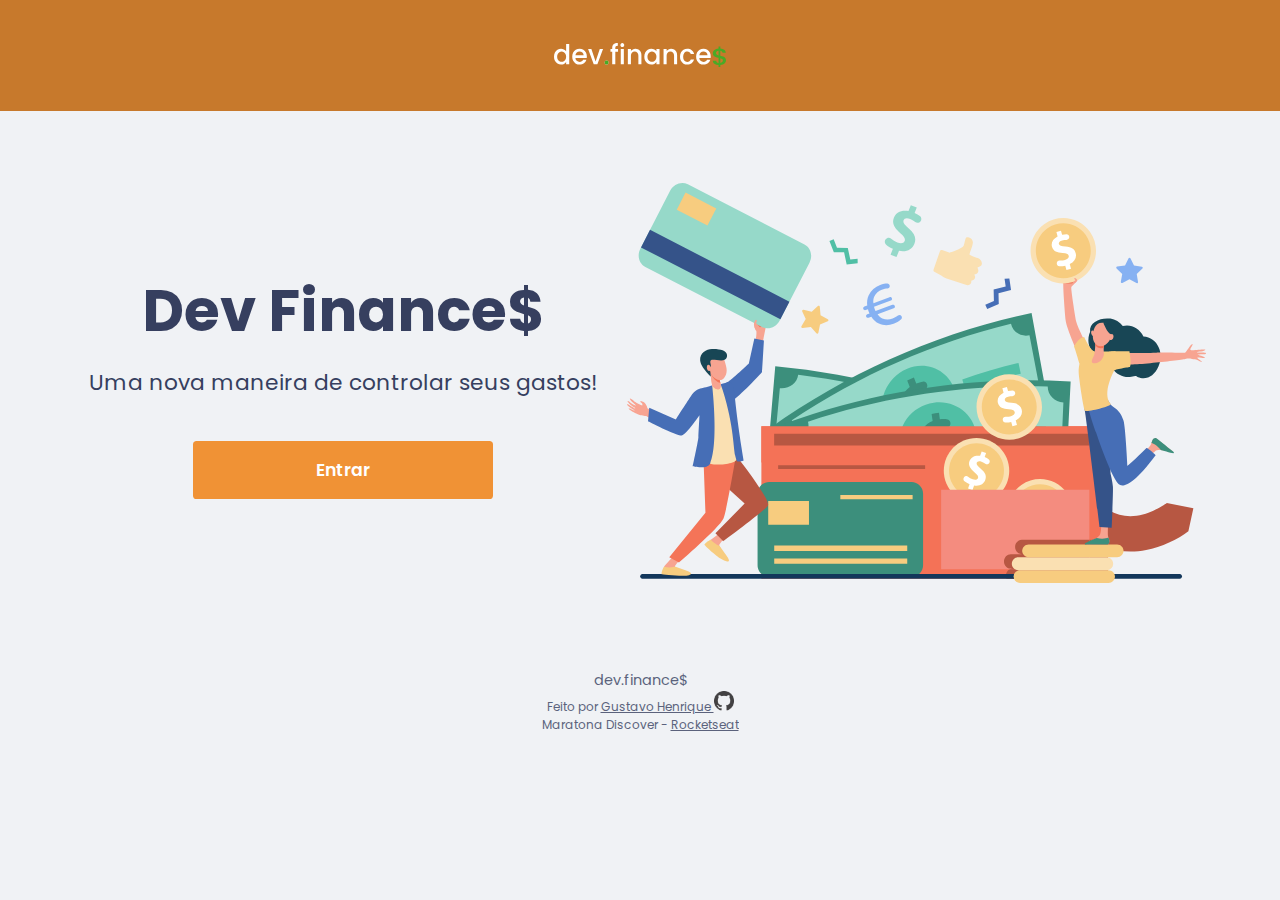
<file: index.html>
<!DOCTYPE html>
<html lang="pt-br">

<head>
    <meta charset="UTF-8">
    <meta name="viewport" content="width=device-width, initial-scale=1.0">

    <!-- CSS -->
    <link rel="stylesheet" href="./css/global.css">
    <link rel="stylesheet" href="./css/index.css">
    <link rel="stylesheet" href="./css/animation.css">
    
    <!-- ICON -->
    <link rel="icon" href="./assets/fav32x32.ico" type="image/x-icon">

    <!-- FONT -->
    <link rel="preconnect" href="https://fonts.gstatic.com">
    <link href="https://fonts.googleapis.com/css2?family=Poppins:wght@100;400;700&display=swap" rel="stylesheet"> 

    <title>dev.finance$</title>
</head>

<body>
    <header class="animate-down">
        <img src="./assets/logo.svg" alt="dev.finance$">
    </header>

    <main class="container animate-opacity">
        <section class="description">
            <h1>Dev Finance$</h1>
            <p>Uma nova maneira de controlar seus gastos!</p>
                <img class="illustration-mobile" src="./assets/wallet.svg" alt="Imagem carteira">
            <a href="./dashboard.html">Entrar</a>
        </section>

        <img class="illustration-desktop" src="./assets/happy-money.svg" alt="Teste">
    </main>
    <footer class="animate-opacity">
        <p>dev.finance$</p>
        <p class="author">Feito por <a href="https://github.com/ghdpreto" target="_blank">Gustavo Henrique <img
                    src="./assets/GitHub-Mark-32px.png" alt="Github"></a></p>
        <p class="author">Maratona Discover - <a href="https://rocketseat.com.br/" target="_blank"
                rel="noopener noreferrer">Rocketseat</p>
    </footer>
</body>

</html>
</file>
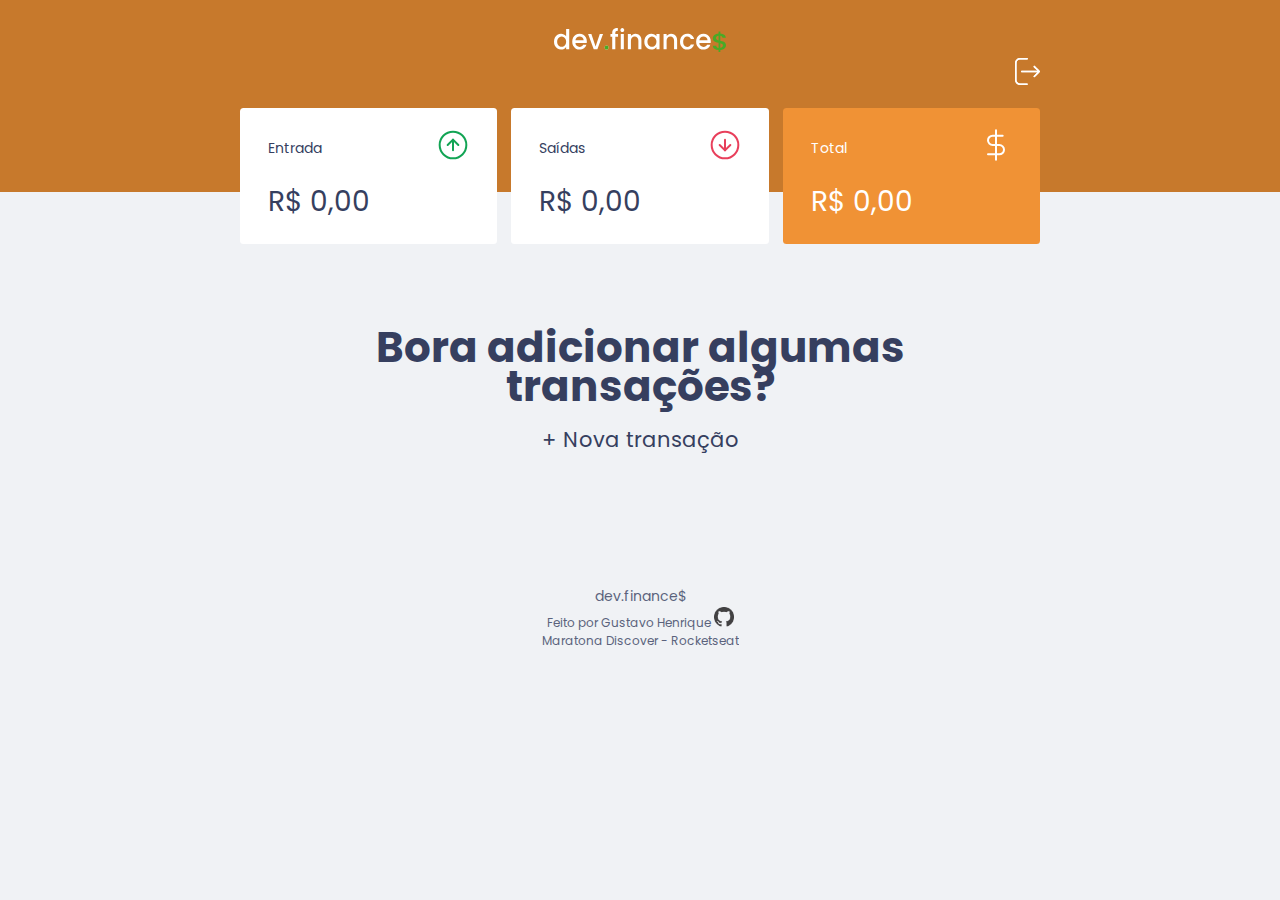
<file: dashboard.html>
<!DOCTYPE html>
<html lang="pt-br">
  <head>
    <meta charset="UTF-8" />
    <meta name="viewport" content="width=device-width, initial-scale=1.0" />
    
    <!-- CSS -->
    <link rel="stylesheet" href="./css/global.css">
    <link rel="stylesheet" href="./css/dashboard.css">
    <link rel="stylesheet" href="./css/animation.css">

    <!-- ICON -->
    <link rel="icon" href="./assets/fav32x32.ico" type="image/x-icon">
    
    <!-- FONT -->
    <link rel="preconnect" href="https://fonts.gstatic.com">
    <link href="https://fonts.googleapis.com/css2?family=Poppins:wght@100;400;700&display=swap" rel="stylesheet"> 
    
    <title>dev.finance$</title>
  </head>

  <body>
    <header class="animate-down">
      <img src="./assets/logo.svg" alt="dev.finance$" >      
    </header>

    <main class="container">
      <a class="logout animate-down" href="./index.html"><img src="./assets/logout.svg" alt="Logout"></a>
      <section id="balance" class="animate-up">
        <h2 class="sr-only">Balanço</h2>

        <div class="card">
          <h3>
            <span>Entrada</span> 
            <span><img src="./assets/income.svg" alt="Imagem de entradas"></span>
          </h3>
          
          <p id="incomeDisplay">R$ 00,00</p>
        </div>

        <div class="card">
          <h3>
              <span>Saídas</span>  
              <span><img src="./assets/expense.svg" alt="Imagem de saídas" ></span>
          </h3>
          <p id="expenseDisplay">R$ 00,00</p>
        </div>

        <div class="card total">
          <h3>
            <span>Total</span>
            <span><img src="./assets/total.svg" alt="Imagem do total"></span> 
          </h3>
          <p id="totalDisplay">R$ 00,00</p>
        </div>
      </section>

      <section id="transaction-not-found" class="animate-opacity">
          <h1>Bora adicionar algumas transações?</h1>
          <a href="#" onclick="Modal.open()" class="button new">+ Nova transação</a>
      </section>

      <section id="transaction" class="animate-opacity">
        <h2 class="sr-only">Transações</h2>

        <a href="#" onclick="Modal.open()" class="button new">+ Nova transação</a>

        <table id="data-table">
          <thead>
            <tr>
              <th>Descrição</th>
              <th>Valor</th>
              <th>Data</th>
              <th></th>
            </tr>
          </thead>

          <tbody>
            
          </tbody>
        </table>
      </section>
    </main>

    <!--### MODAL ###-->

    <div class="modal-overlay">
      <div class="modal">
        <div id="form">
          <h2>Nova Transação</h2>
          <form action="" onsubmit="Form.submit(event)">
            <div class="input-group">
              <label class="sr-only" for="description">Descrição</label>
              <input 
                type="text"
                id="description"
                name="description"
                placeholder="Descrição"
              />
            </div>
            <div class="input-group">
              <label class="sr-only" for="amount">Valor</label>
              <input 
                type="number"
                id="amount"
                name="amount"
                placeholder="00,00"
                min="0.01"
                step="0.01"
              />
            </div>

            <div class="input-group options">
              <label for="income">Entrada</label>
              <input 
                type="radio"
                id="income"
                name="options"
                value="+"
                checked          
              />
              <label for="expense">Saída</label>
              <input 
                type="radio"
                id="expense"
                name="options"
                value="-"
              />

            </div>

            <div class="input-group">
              <label class="sr-only" for="date">Valor</label>
              <input 
                type="date"
                id="date"
                name="date"
                placeholder="01/01/2021"
              />
            </div>

            <div class="input-group actions">
              <a href="#" onclick="Modal.close()" class="button cancel">Cancelar</a>
              <button type="submit">Salvar</button>
            </div>

          </form>
        </div>
      </div>
    </div>

    <footer class="animate-opacity">
      <p>dev.finance$</p>
      <p class="author">Feito por <a href="https://github.com/ghdpreto" target="_blank">Gustavo Henrique <img src="./assets/GitHub-Mark-32px.png" alt="Github"></a></p>
      <p class="author">Maratona Discover - <a href="https://rocketseat.com.br/" target="_blank" rel="noopener noreferrer">Rocketseat</p>
    </footer>

    <script src="./js/script.js"></script>
  </body>
</html>
</file>
<file: css/global.css>
/* cores */
:root {
  --text-color-dark: #363f5f;
  --second-color: #34952a;
  --second-color-dark: #34952a;
  --first-color: #f09235;
  --first-color-dark: #c7792c;
  --warning-color: #db2337;
  --sucess-color: #34952a;
}

/* reset */
* {
  margin: 0;
  padding: 0;
  box-sizing: border-box;
}

html {
  font-size: 93.75%; /* 15px*/
  height: 100%;
  position: relative;
}

body {
  background: #f0f2f5;
  font-family: "Poppins", sans-serif;
  color: var(--text-color-dark);
}

/* HEADER */
header {
  background: var(--first-color-dark);
  padding: 3rem;
  display: flex;
  align-items: center;
  justify-content: center;
}

/* FOOTER */
footer {
  color: var(--text-color-dark);
  opacity: 0.8;
  text-align: center;
  padding: 4rem 0 2rem;
  margin: auto;
  width: 100%;

  bottom: 0;
  left: 0;
}
footer p.author {
  font-size: 12px;
}
footer p.author a {
  color: var(--text-color-dark);
}

footer p.author a img {
  width: 20px;
  color: var(--text-color-dark);
}
</file>
<file: css/index.css>
/*MAIN*/
.container {
  padding: 5rem 2rem 2rem 2rem;
  margin: 0 auto;
}

main .description {
  color: var(--text-color-dark);
  padding: 1rem 0;
  text-align: center;

  display: flex;
  flex-direction: column;
  align-items: center;
  justify-content: space-around;
}

main .description h1 {
  font-size: 2.7rem;
  font-family: "Poppins", sans-serif;
}

main .description p {
  margin: 1rem 1rem;
  font-size: 1.5rem;
  line-height: 2rem;
}

main .illustration-mobile {
  width: 10rem;
  display: flex;
  margin: 0 auto;
}
main .illustration-desktop {
  display: none;
}

main .description a {
  display: block;
  width: 90%;
  max-width: 300px;
  margin: 2rem auto 0 auto;
  padding: 1.1rem;
  text-align: center;
  text-decoration: none;
  border-radius: 0.25rem;
  background-color: var(--first-color);
  color: white;
  font-size: 1.2rem;
  font-weight: 600;
  transition: background 400ms;
}

main .description a:hover {
  background-color: var(--first-color-dark);
}

@media (min-width: 1000px) {
  html {
    font-size: 90.5%;
  }

  .container {
    display: grid;
    grid-template-columns: 1fr 1fr;
    gap: 1rem;
    display: flex;
    align-items: center;
    justify-content: center;
  }

  main .description h1 {
    font-size: 4rem;
  }

  main .illustration-desktop {
    display: block;
    width: 40rem;
    min-width: 200px;
  }

  main .illustration-mobile {
    visibility: hidden;
    display: none;
  }
}
</file>
<file: css/animation.css>
/*ANIMACOES*/
@keyframes up {
  from {
    opacity: 0;
    transform: translateY(150px);
  }
  to {
    opacity: 1;
    transform: translateY(0);
  }
}

@keyframes down {
  from {
    opacity: 0;
    transform: translateY(-400px);
  }
  to {
    opacity: 1;
    transform: translateY(0);
  }
}

@keyframes opacity {
  from {
    opacity: 0;
  }
  to {
    opacity: 1;
  }
}

.animate-up {
  animation-name: up;
  animation-duration: 600ms;
  animation-fill-mode: backwards;
}

.animate-down {
  animation-name: down;
  animation-duration: 600ms;
  animation-fill-mode: backwards;
}

.animate-opacity {
  animation-name: opacity;
  animation-delay: 400ms;
  animation-duration: 600ms;
  animation-fill-mode: backwards;
}
</file>
<file: css/dashboard.css>
/*visivel somente para o leitor de tela*/
.sr-only {
  position: absolute;
  width: 1px;
  height: 1px;
  padding: 0;
  margin: -1;
  border-width: 0;
  overflow: hidden;
  clip: rect(0, 0, 0, 0);
  white-space: nowrap;
}

.container .logout {
  top: -50px;
  right: 0;
  position: absolute;
  display: flex;
  align-items: center;
  justify-content: center;
  transition: all 400ms;
}
.container .logout:hover {
  transform: scale(1.2);
}

.container .logout img {
  width: 1.8rem;
}

.container {
  width: min(90vw, 800px);
  margin: auto;
  position: relative;
}

/*TITULOS*/
h2 {
  margin-top: 3.2rem;
  margin-bottom: 0.8rem;
  color: var(--text-color-dark);

  font-weight: 400;
}

/*LINKS & BUTTONS*/
a {
  color: var(--text-color-dark);
  text-decoration: none;
}

a:hover {
  color: var(--first-color);
}

button {
  height: 50px;
  border: 0;
  color: white;
  background: var(--first-color-dark);
  border-radius: 0.25rem;
  cursor: pointer;
}

button:hover {
  background: var(--first-color);
}

/*inline-block => pega o tamanho do elemento/conteudo*/
/*block => pega o tamanho da tela*/
.button.new {
  display: inline-block;
  margin-bottom: 1rem;
}

.button.cancel {
  color: var(--warning-color);
  border: 2px solid var(--warning-color);
  border-radius: 0.25rem;

  height: 50px;
  display: flex;
  align-items: center;
  justify-content: center;
  opacity: 0.5;
}

.button.cancel:hover {
  opacity: 1;
}

/* HEADER */
header {
  background: var(--first-color-dark);
  padding: 2rem 0 10rem;
  text-align: center;
}

header #logo {
  color: #fff;
  font-weight: 100;
}

main {
  width: 20rem;
}

/* BALANCE */
#balance {
  margin-top: -6rem;
}

#balance h2 {
  color: #fff;
  margin-top: 0;
}

/* CARDS */
.card {
  background: #fff;
  padding: 1.5rem 2rem;
  border-radius: 0.25rem 0.25rem;
  margin-bottom: 2rem;

  color: var(--text-color-dark);
}

.card h3 {
  font-weight: 400;
  font-size: 1rem;
  display: flex;
  align-items: center;
  justify-content: space-between;
}

.card p {
  font-size: 2rem;
  line-height: 3rem;
  margin-top: 1rem;
}

.card.total {
  background: var(--first-color);
  color: #fff;
}

/* TABLE */
#transaction {
  display: none;
  width: 100%;
  overflow-x: auto;
}

#transaction-not-found {
  padding: 1rem 0;
  font-size: 1.5rem;
  line-height: 2.8rem;
  text-align: center;
}
#transaction-not-found h1 {
  margin-bottom: 1rem;
}

#data-table {
  width: 100%;
  border-spacing: 0 0.5rem;
  color: var(--text-color-dark);
}

table thead tr th:first-child,
table thead tr td:first-child {
  border-radius: 0.25rem 0 0 0.25rem;
}

table thead tr th:last-child,
table thead tr td:last-child {
  border-radius: 0 0.25rem 0.25rem 0;
}

table thead th {
  background: #fff;
  opacity: 0.8;
  font-weight: 400;
  padding: 1rem 2rem;
  text-align: left;
}

table tbody td {
  background: white;
  padding: 1rem 2rem;
}
table tbody td img {
  cursor: pointer;
}

table tbody tr {
  opacity: 0.7;
}

table tbody tr:hover {
  opacity: 1;
}

td.description {
  color: var(--text-color-dark);
}

td.income {
  color: var(--sucess-color);
}

td.expense {
  color: var(--warning-color);
}

/* MODAL */
.modal-overlay {
  width: 100%;
  height: 100%;
  background: rgba(0, 0, 0, 0.6);

  position: fixed;
  top: 0;
  z-index: 9999;

  display: flex;
  align-items: center;
  justify-content: center;

  /* escondendo o modal */
  opacity: 0;
  visibility: hidden;
}

/* exibindo o modal */
.modal-overlay.active {
  opacity: 1;
  visibility: visible;
}

.modal {
  background: #f0f2f5;
  padding: 2.5rem;
  min-width: 320px;
  width: 90vw;
  position: relative;
  z-index: 1;
}

/* FORM MODAL */
#form h2 {
  margin-top: 0;
}

#form form input {
  border: none;
  padding: 1rem;
  border-radius: 0.25rem;
  width: 100%;
}

#form form .input-group {
  margin-top: 1rem;
}

#form form .input-group.options {
  display: flex;
  align-items: center;
  justify-content: space-between;
  font-size: 0.8rem;
}

.input-group.actions {
  display: flex;
  justify-content: space-between;
  align-items: center;
}

.input-group.actions .button,
.input-group.actions button {
  width: 48%;
}

/*RESPONSIVE - WEB*/
@media (min-width: 800px) {
  html {
    font-size: 87.5%;
  }

  #balance {
    display: grid;
    grid-template-rows: 1fr;
    grid-template-columns: repeat(3, 1fr);
    gap: 1rem;
  }

  #transaction-not-found {
    padding: 4rem 2rem;
  }

  .modal {
    max-width: 500px;
  }
}
</file>
